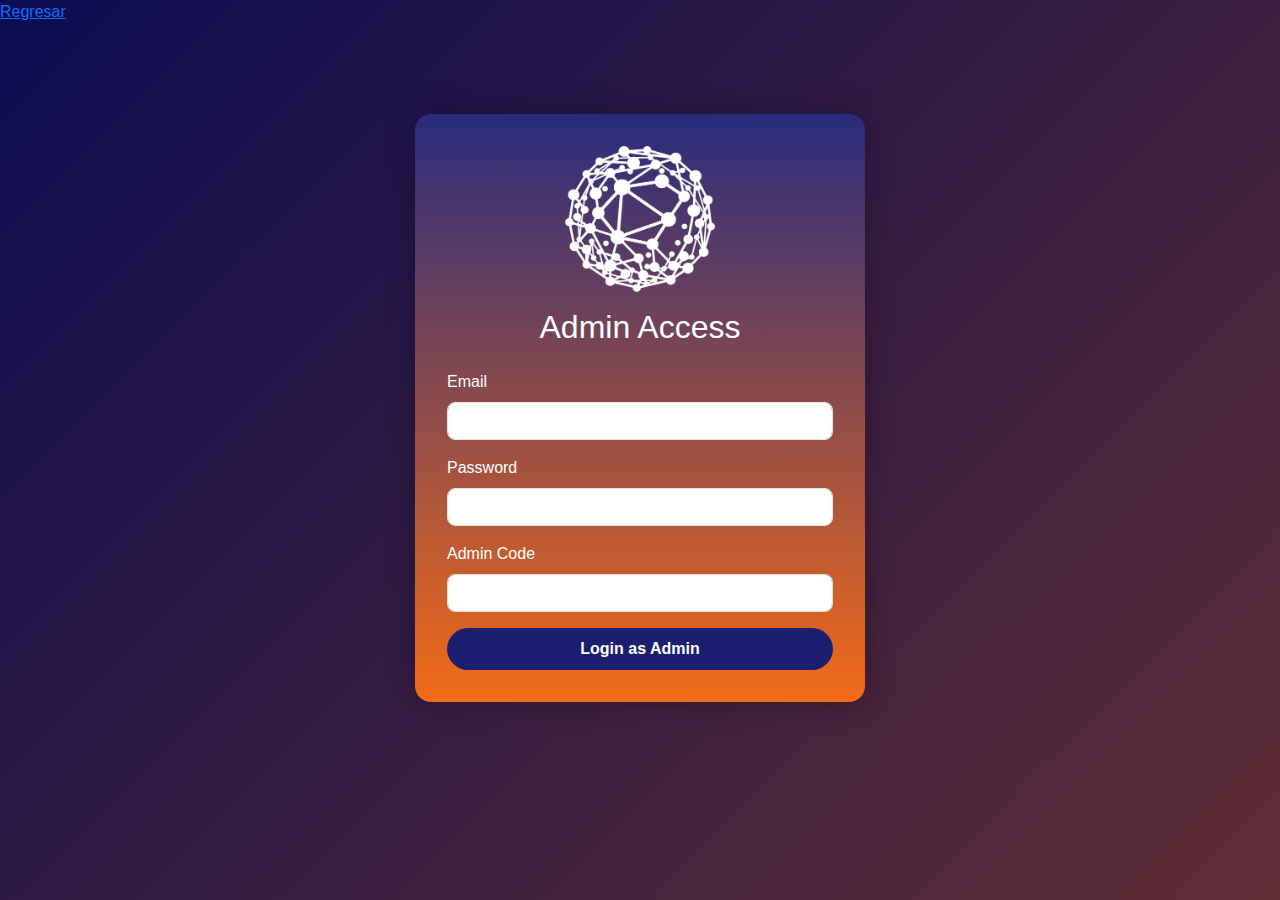
<file: auth-frontend/resources/views/admin-login.html>
<!-- 2. admin-login.html -->
<!DOCTYPE html>
<html lang="en">
<head>
  <meta charset="UTF-8">
  <meta name="viewport" content="width=device-width, initial-scale=1.0">
  <title>Admin Login</title>
  <link href="https://cdn.jsdelivr.net/npm/bootstrap@5.3.3/dist/css/bootstrap.min.css" rel="stylesheet">
  <style>
    body {
      background: linear-gradient(135deg, #0b0c51, #fd6a02);
      background-size: 300% 300%;
      animation: gradientBG 10s ease infinite;
      font-family: 'Segoe UI', sans-serif;
    }
    @keyframes gradientBG {
      0% {background-position: 0% 50%;}
      50% {background-position: 100% 50%;}
      100% {background-position: 0% 50%;}
    }
    .admin-box {
      max-width: 450px;
      margin: 7% auto;
      padding: 2rem;
      background: linear-gradient(to bottom, #292c7c, #f36b18);
      border-radius: 1rem;
      color: #fff;
      box-shadow: 0 0 30px rgba(0, 0, 0, 0.3);
    }
    .form-control {
      border-radius: .5rem;
    }
    .btn-admin {
      background-color: #1b1f70;
      color: #fff;
      border-radius: 2rem;
      padding: 0.5rem 1.5rem;
      font-weight: bold;
    }
    .btn-admin:hover {
      background-color: #0d1142;
    }
  </style>
</head>
<body>
      <a href="login.html" class="admin-link">Regresar</a>
  <main class="admin-box text-center">
    <img src="../../public/img/white_logo.png" alt="Logo" class="img-fluid mb-3" style="max-width: 150px;">
    <h2 class="mb-4"> Admin Access</h2>
    <form action="/api/login" method="POST">
      <div class="mb-3 text-start">
        <label class="form-label">Email</label>
        <input type="email" name="email" class="form-control" required>
      </div>
      <div class="mb-3 text-start">
        <label class="form-label">Password</label>
        <input type="password" name="password" class="form-control" required>
      </div>
      <div class="mb-3 text-start">
        <label class="form-label">Admin Code</label>
        <input type="text" name="admin_code" class="form-control" required>
      </div>
      <button type="submit" class="btn btn-admin w-100">Login as Admin</button>
    </form>
  </main>
</body>
</html>
</file>
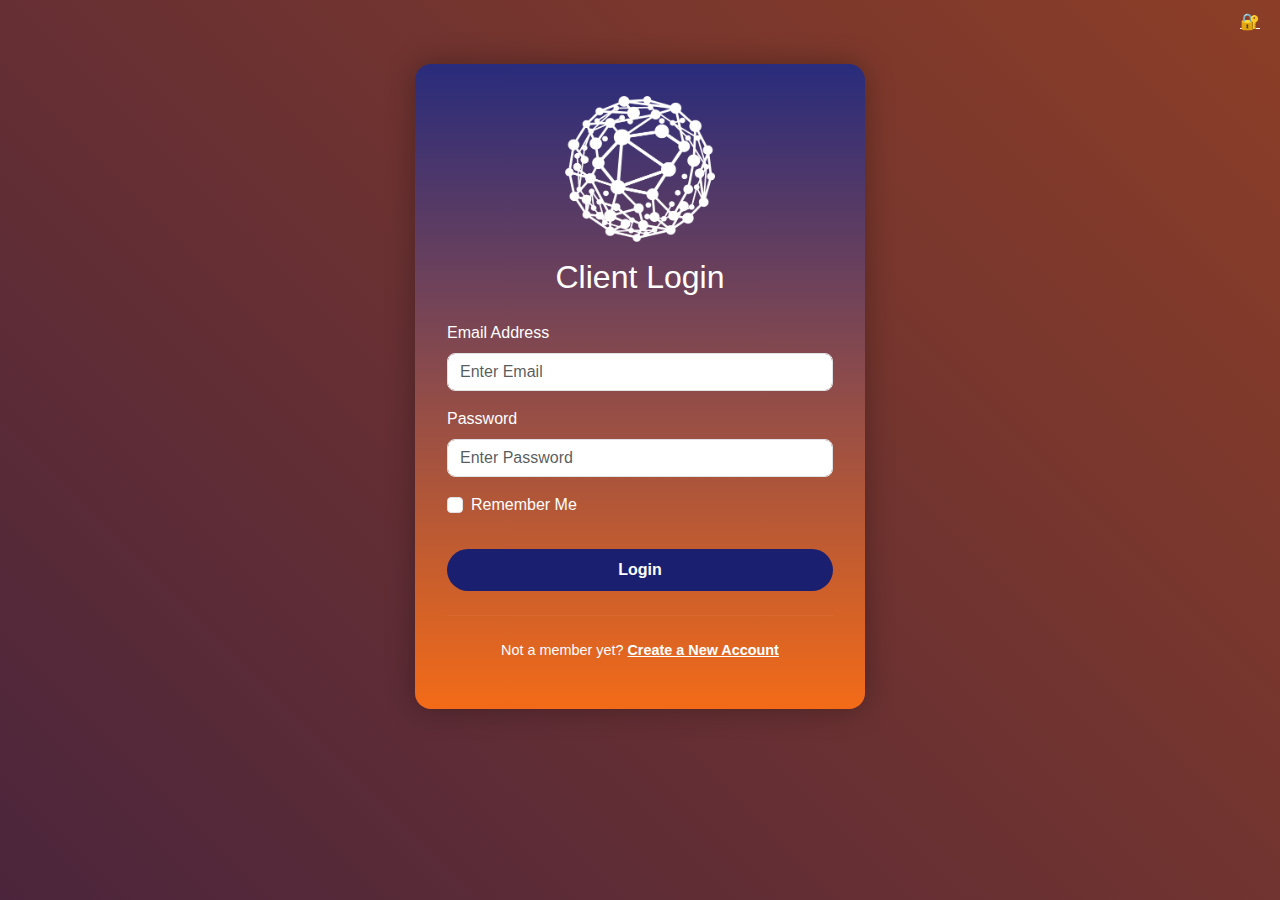
<file: auth-frontend/resources/views/login.html>
<!DOCTYPE html>
<html lang="en">
<head>
  <meta charset="UTF-8" />
  <meta name="viewport" content="width=device-width, initial-scale=1.0"/>
  <title>Client Login</title>
  <link href="https://cdn.jsdelivr.net/npm/bootstrap@5.3.3/dist/css/bootstrap.min.css" rel="stylesheet">
  <style>
    body {
      background: linear-gradient(45deg, #0b0c51, #fd6a02);
      background-size: 400% 400%;
      animation: gradientBG 10s ease infinite;
      font-family: 'Segoe UI', sans-serif;
    }

    @keyframes gradientBG {
      0% {background-position: 0% 50%;}
      50% {background-position: 100% 50%;}
      100% {background-position: 0% 50%;}
    }

    .login-box {
      max-width: 450px;
      margin: 5% auto;
      padding: 2rem;
      border-radius: 1rem;
      background: linear-gradient(to bottom, #292c7c, #f36b18);
      color: #fff;
      box-shadow: 0 0 30px rgba(0, 0, 0, 0.3);
    }

    .form-control {
      border-radius: .5rem;
    }

    .btn-login {
      background-color: #1b1f70;
      color: #fff;
      border-radius: 2rem;
      padding: 0.5rem 1.5rem;
      font-weight: bold;
    }

    .btn-login:hover {
      background-color: #0d1142;
    }

    .form-check-label, .form-text {
      color: #fff;
    }

    .admin-link {
      position: absolute;
      top: 10px;
      right: 20px;
      font-weight: bold;
      color: #fff;
      text-decoration: underline;
    }

    .admin-link:hover {
      color: #ffcc00;
    }

    .footer-link {
      color: #fff;
      font-size: 0.9rem;
    }

    .footer-link:hover {
      text-decoration: underline;
    }

    hr {
      border-color: rgba(255, 255, 255, 0.2);
    }
  </style>
</head>
<body>

  <a href="admin-login.html" class="admin-link">🔐</a>

  <main class="login-box text-center"> 
    <img src="../../public/img/white_logo.png" alt="Logo" class="img-fluid mb-3" style="max-width: 150px;">


    <h2 class="mb-4"> Client Login</h2>

    <form action="/api/login" method="POST">
      <div class="mb-3 text-start">
        <label for="email" class="form-label">Email Address</label>
        <input type="email" id="email" name="email" class="form-control" placeholder="Enter Email" required>
      </div>

      <div class="mb-3 text-start">
        <label for="password" class="form-label">Password</label>
        <input type="password" id="password" name="password" class="form-control" placeholder="Enter Password" required>
      </div>

      <div class="mb-3 text-start form-check">
        <input type="checkbox" id="remember" name="remember" class="form-check-input">
        <label for="remember" class="form-check-label">Remember Me</label>
      </div>

      <div class="mb-3 text-start">
        <!-- Google reCAPTCHA placeholder -->
        <div class="g-recaptcha" data-sitekey="YOUR_RECAPTCHA_SITE_KEY"></div>
      </div>

      <button type="submit" class="btn btn-login w-100 mt-3">Login</button>
    </form>

    <hr class="my-4" />

    <p class="footer-link">Not a member yet? <a href="register.html" class="footer-link fw-bold">Create a New Account</a></p>
  </main>

  <script src="https://www.google.com/recaptcha/api.js" async defer></script>
</body>
</html>
</file>
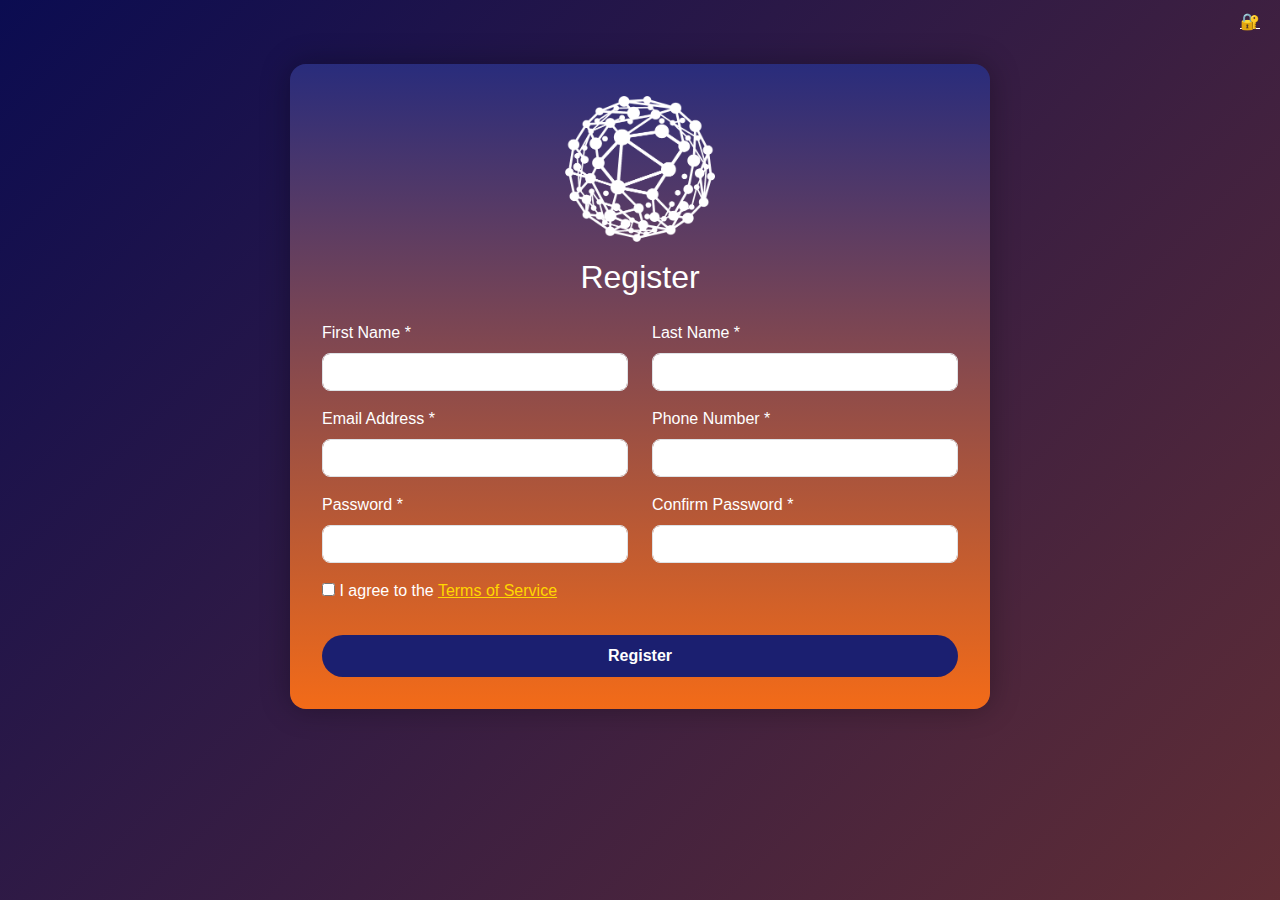
<file: auth-frontend/resources/views/register.html>
<!--<!DOCTYPE html>
<html lang="en">
<head>
  <meta charset="UTF-8">
  <meta name="viewport" content="width=device-width, initial-scale=1">
  <title>Register | Expande ¡Ya!</title>
  <link href="https://cdn.jsdelivr.net/npm/bootstrap@5.3.3/dist/css/bootstrap.min.css" rel="stylesheet">
  <link rel="stylesheet" href="https://cdnjs.cloudflare.com/ajax/libs/animate.css/4.1.1/animate.min.css"/>
  <style>
    body {
      background: linear-gradient(135deg, #0f0c29, #302b63, #ff512f);
      min-height: 100vh;
      display: flex;
      align-items: center;
      justify-content: center;
      font-family: 'Segoe UI', sans-serif;
    }

    .card {
      border: none;
      border-radius: 1rem;
      box-shadow: 0 0 20px rgba(0,0,0,0.3);
      background: linear-gradient(to bottom, #2c3e50, #fd746c);
      color: white;
      animation: fadeInDown 1s;
    }

    .form-control::placeholder {
      color: #ccc;
    }

    .btn-primary {
      background-color: #1a237e;
      border: none;
      transition: all 0.3s ease-in-out;
    }

    .btn-primary:hover {
      background-color: #3949ab;
      transform: scale(1.05);
    }

    label {
      font-weight: 600;
    }

    .form-check-label {
      color: white;
    }

    .form-text {
      font-size: 0.9em;
      color: #ffd54f;
    }

    .error-message {
      font-size: 0.85em;
      color: #ffcccb;
    }
  </style>
</head>
<body>
  <div class="container">
    <div class="card p-4 animate__animated animate__fadeInUp">
      <h2 class="text-center mb-4">Register</h2>
      <form id="registerForm">
        <div class="row">
          <div class="col-md-6 mb-3">
            <label for="firstName">First Name *</label>
            <input type="text" class="form-control" id="firstName" placeholder="John" required>
            <div class="error-message" id="errorFirstName"></div>
          </div>
          <div class="col-md-6 mb-3">
            <label for="lastName">Last Name *</label>
            <input type="text" class="form-control" id="lastName" placeholder="Doe" required>
            <div class="error-message" id="errorLastName"></div>
          </div>
          <div class="col-md-6 mb-3">
            <label for="email">Email Address *</label>
            <input type="email" class="form-control" id="email" placeholder="you@example.com" required>
            <div class="error-message" id="errorEmail"></div>
          </div>
          <div class="col-md-6 mb-3">
            <label for="phone">Phone Number *</label>
            <input type="tel" class="form-control" id="phone" placeholder="+1 201-555-0123" required>
            <div class="error-message" id="errorPhone"></div>
          </div>
          <div class="col-md-6 mb-3">
            <label for="password">Password *</label>
            <input type="password" class="form-control" id="password" placeholder="At least 8 characters" required>
            <small class="form-text">at least 8 characters</small>
            <div class="error-message" id="errorPassword"></div>
          </div>
          <div class="col-md-6 mb-3">
            <label for="confirmPassword">Confirm Password *</label>
            <input type="password" class="form-control" id="confirmPassword" required>
            <div class="error-message" id="errorConfirmPassword"></div>
          </div>
        </div>

        <div class="form-check mb-3">
          <input class="form-check-input" type="checkbox" id="terms" required>
          <label class="form-check-label" for="terms">
            I agree to the <a href="#" class="text-warning">Terms of Service</a>
          </label>
          <div class="error-message" id="errorTerms"></div>
        </div>

        <div class="mb-3">
           Simulación de reCAPTCHA 
          <div class="bg-light text-dark p-2 rounded">🔐 [reCAPTCHA Placeholder]</div>
        </div>

        <div class="d-grid">
          <button type="submit" class="btn btn-primary">Register</button>
        </div>
      </form>
    </div>
  </div>

  <script>
    document.getElementById("registerForm").addEventListener("submit", function(e) {
      e.preventDefault();
      let valid = true;

      const fields = ["firstName", "lastName", "email", "phone", "password", "confirmPassword"];
      fields.forEach(f => {
        document.getElementById("error" + f.charAt(0).toUpperCase() + f.slice(1)).textContent = "";
      });

      const password = document.getElementById("password").value;
      const confirm = document.getElementById("confirmPassword").value;

      if (password.length < 8) {
        document.getElementById("errorPassword").textContent = "Password must be at least 8 characters.";
        valid = false;
      }

      if (password !== confirm) {
        document.getElementById("errorConfirmPassword").textContent = "Passwords do not match.";
        valid = false;
      }

      if (!document.getElementById("terms").checked) {
        document.getElementById("errorTerms").textContent = "You must accept the terms.";
        valid = false;
      }

      if (valid) {
        // Aquí conectas con tu endpoint: /api/registro vía fetch()
        alert("✅ Form validated! Ready to send to API.");
      }
    });
  </script>
</body>
</html>
--> 
<!-- 1. register.html -->
<!DOCTYPE html>
<html lang="en">
<head>
  <meta charset="UTF-8">
  <meta name="viewport" content="width=device-width, initial-scale=1.0">
  <title>Register</title>
  <link href="https://cdn.jsdelivr.net/npm/bootstrap@5.3.3/dist/css/bootstrap.min.css" rel="stylesheet">
  <style>
    body {
      background: linear-gradient(135deg, #0b0c51, #fd6a02);
      background-size: 300% 300%;
      animation: gradientBG 10s ease infinite;
      font-family: 'Segoe UI', sans-serif;
    }
    @keyframes gradientBG {
      0% {background-position: 0% 50%;}
      50% {background-position: 100% 50%;}
      100% {background-position: 0% 50%;}
    }
    .register-box {
      max-width: 700px;
      margin: 5% auto;
      padding: 2rem;
      background: linear-gradient(to bottom, #292c7c, #f36b18);
      border-radius: 1rem;
      color: #fff;
      box-shadow: 0 0 30px rgba(0, 0, 0, 0.3);
    }
    .form-control {
      border-radius: .5rem;
    }
    .btn-register {
      background-color: #1b1f70;
      color: #fff;
      border-radius: 2rem;
      padding: 0.5rem 1.5rem;
      font-weight: bold;
    }
    .btn-register:hover {
      background-color: #0d1142;
    }
    .admin-link {
      position: absolute;
      top: 10px;
      right: 20px;
      color: #fff;
      text-decoration: underline;
      font-weight: bold;
    }
    .admin-link:hover {
      color: #ffd700;
    }
  </style>
</head>
<body>
  <a href="admin-login.html" class="admin-link">🔐</a>
  <main class="register-box">
    <img src="../../public/img/white_logo.png" alt="Logo" class="img-fluid mb-3 d-block mx-auto" style="max-width: 150px;">
    <h2 class="text-center mb-4"> Register</h2>
    <form action="/api/registro" method="POST">
      <div class="row">
        <div class="col-md-6 mb-3">
          <label class="form-label">First Name *</label>
          <input type="text" name="first_name" class="form-control" required>
        </div>
        <div class="col-md-6 mb-3">
          <label class="form-label">Last Name *</label>
          <input type="text" name="last_name" class="form-control" required>
        </div>
        <div class="col-md-6 mb-3">
          <label class="form-label">Email Address *</label>
          <input type="email" name="email" class="form-control" required>
        </div>
        <div class="col-md-6 mb-3">
          <label class="form-label">Phone Number *</label>
          <input type="tel" name="phone" class="form-control" required>
        </div>
        <div class="col-md-6 mb-3">
          <label class="form-label">Password *</label>
          <input type="password" name="password" class="form-control" required>
        </div>
        <div class="col-md-6 mb-3">
          <label class="form-label">Confirm Password *</label>
          <input type="password" name="password_confirmation" class="form-control" required>
        </div>
        <div class="col-12 mb-3">
          <input type="checkbox" required> I agree to the <a href="#" style="color: #ffd700">Terms of Service</a>
        </div>
        <div class="col-12 mb-3">
          <div class="g-recaptcha" data-sitekey="YOUR_RECAPTCHA_SITE_KEY"></div>
        </div>
        <div class="col-12">
          <button type="submit" class="btn btn-register w-100">Register</button>
        </div>
      </div>
    </form>
  </main>
  <script src="https://www.google.com/recaptcha/api.js" async defer></script>
</body>
</html>
</file>
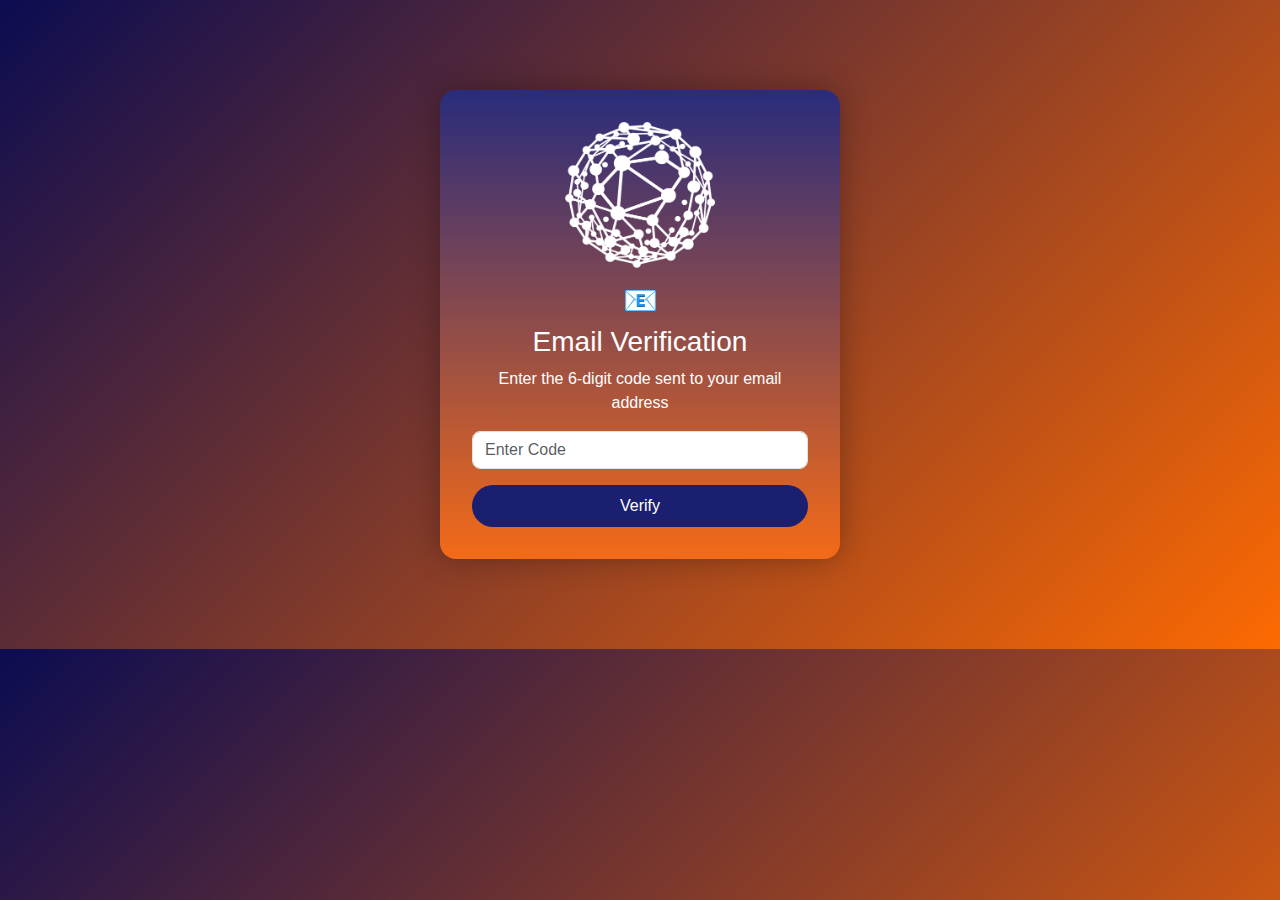
<file: auth-frontend/resources/views/verify-email.html>
<!-- 3. verify-email.html -->
<!DOCTYPE html>
<html lang="en">
<head>
  <meta charset="UTF-8">
  <meta name="viewport" content="width=device-width, initial-scale=1.0">
  <title>Verify Email</title>
  <link href="https://cdn.jsdelivr.net/npm/bootstrap@5.3.3/dist/css/bootstrap.min.css" rel="stylesheet">
  <style>
    body {
      background: linear-gradient(135deg, #0b0c51, #fd6a02);
      animation: gradientBG 10s ease infinite;
      font-family: 'Segoe UI', sans-serif;
    }
    @keyframes gradientBG {
      0% {background-position: 0% 50%;}
      50% {background-position: 100% 50%;}
      100% {background-position: 0% 50%;}
    }
    .verify-box {
      max-width: 400px;
      margin: 7% auto;
      padding: 2rem;
      background: linear-gradient(to bottom, #292c7c, #f36b18);
      color: #fff;
      border-radius: 1rem;
      box-shadow: 0 0 30px rgba(0, 0, 0, 0.3);
    }
    .form-control {
      border-radius: .5rem;
    }
    .btn-verify {
      background-color: #1b1f70;
      color: #fff;
      border-radius: 2rem;
      padding: 0.5rem 1.5rem;
    }
    .btn-verify:hover {
      background-color: #0d1142;
    }
  </style>
</head>
<body>
  <main class="verify-box text-center">
    <img src="../../public/img/white_logo.png" alt="Logo" class="img-fluid mb-3" style="max-width: 150px;">
    <h3>📧</h3>
    <h3>Email Verification</h3>
    <p>Enter the 6-digit code sent to your email address</p>
    <form action="/api/verify-email" method="POST">
      <input type="text" name="code" maxlength="6" class="form-control mb-3" placeholder="Enter Code" required>
      <button type="submit" class="btn btn-verify w-100">Verify</button>
    </form>
  </main>
</body>
</html>
</file>
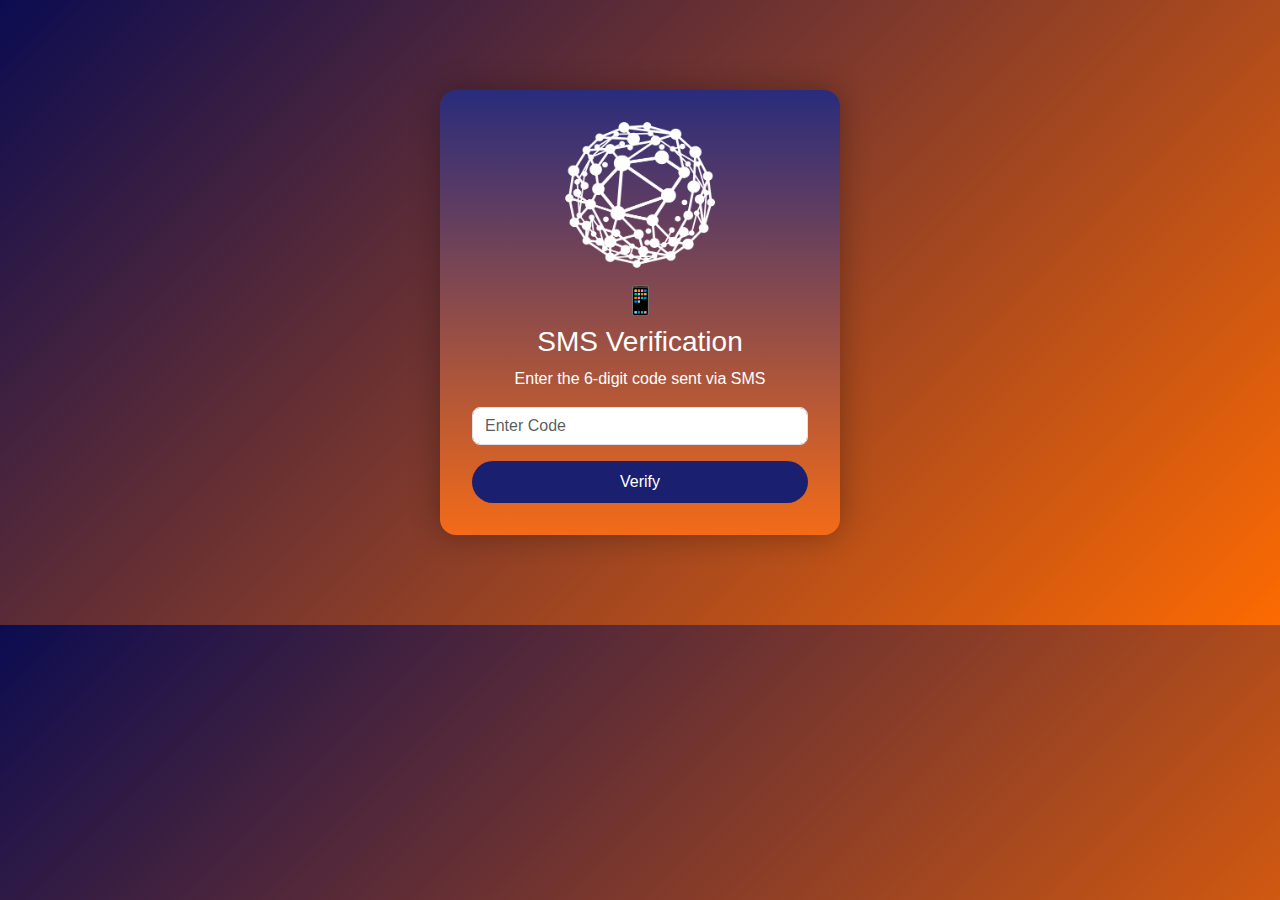
<file: auth-frontend/resources/views/verify-sms.html>
<!-- 4. verify-sms.html -->
<!DOCTYPE html>
<html lang="en">
<head>
  <meta charset="UTF-8">
  <meta name="viewport" content="width=device-width, initial-scale=1.0">
  <title>Verify SMS</title>
  <link href="https://cdn.jsdelivr.net/npm/bootstrap@5.3.3/dist/css/bootstrap.min.css" rel="stylesheet">
  <style>
    body {
      background: linear-gradient(135deg, #0b0c51, #fd6a02);
      animation: gradientBG 10s ease infinite;
      font-family: 'Segoe UI', sans-serif;
    }
    @keyframes gradientBG {
      0% {background-position: 0% 50%;}
      50% {background-position: 100% 50%;}
      100% {background-position: 0% 50%;}
    }
    .verify-box {
      max-width: 400px;
      margin: 7% auto;
      padding: 2rem;
      background: linear-gradient(to bottom, #292c7c, #f36b18);
      color: #fff;
      border-radius: 1rem;
      box-shadow: 0 0 30px rgba(0, 0, 0, 0.3);
    }
    .form-control {
      border-radius: .5rem;
    }
    .btn-verify {
      background-color: #1b1f70;
      color: #fff;
      border-radius: 2rem;
      padding: 0.5rem 1.5rem;
    }
    .btn-verify:hover {
      background-color: #0d1142;
    }
  </style>
</head>
<body>
  <main class="verify-box text-center">
    <img src="../../public/img/white_logo.png" alt="Logo" class="img-fluid mb-3" style="max-width: 150px;">
    <h3>📱</h3>
    <h3>SMS Verification</h3>
    <p>Enter the 6-digit code sent via SMS</p>
    <form action="/api/verify-sms" method="POST">
      <input type="text" name="code" maxlength="6" class="form-control mb-3" placeholder="Enter Code" required>
      <button type="submit" class="btn btn-verify w-100">Verify</button>
    </form>
  </main>
</body>
</html>
</file>
